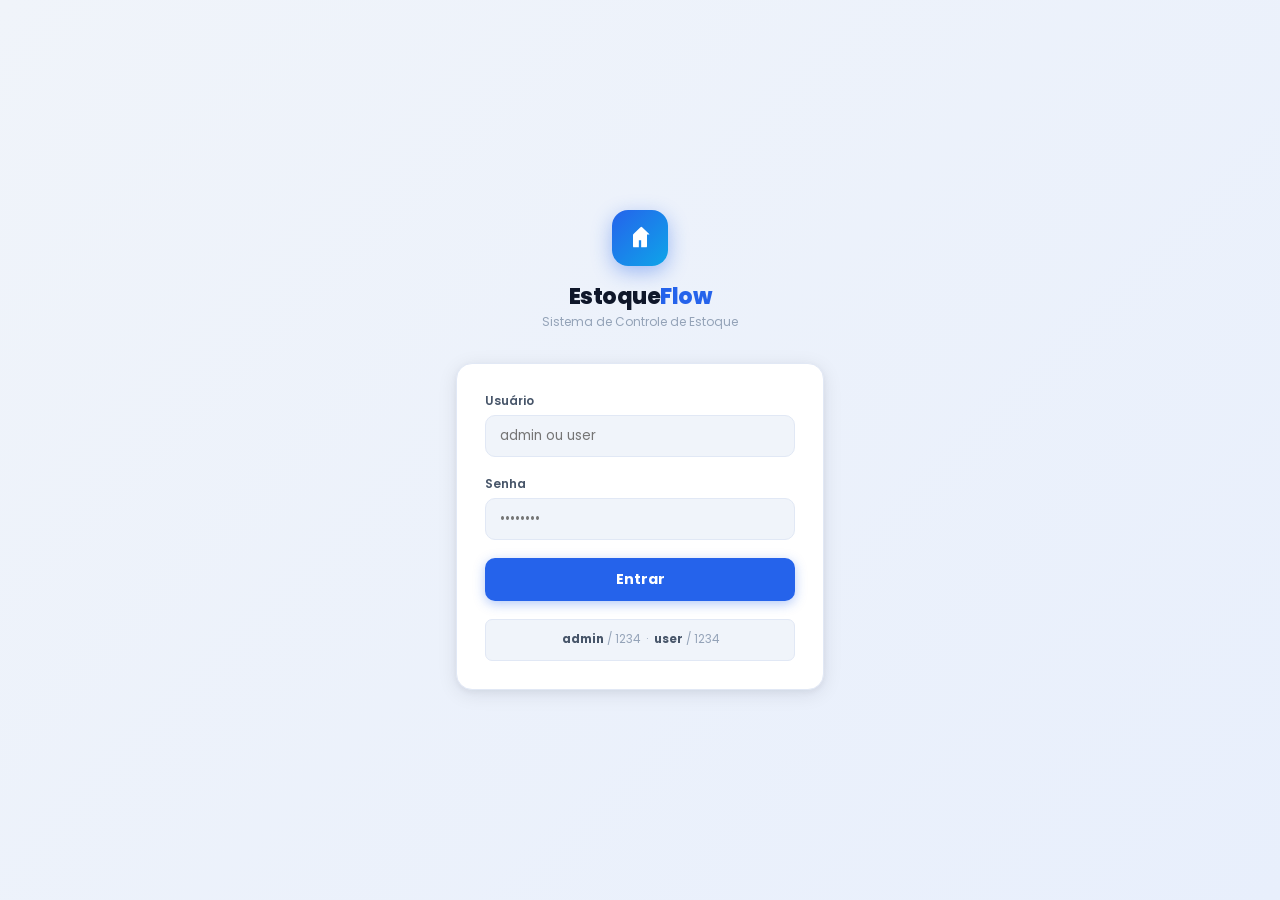
<file: index.html>
<!DOCTYPE html>
<html lang="pt-BR">
<head>
<meta charset="UTF-8"/>
<link rel="icon" href="data:image/svg+xml,<svg xmlns='http://www.w3.org/2000/svg' viewBox='0 0 100 100'><text y='.9em' font-size='90'>📦</text></svg>"/>
<meta name="viewport" content="width=device-width,initial-scale=1.0"/>
<title>Login · EstoqueFlow</title>
<link rel="preconnect" href="https://fonts.googleapis.com"/>
<link rel="preconnect" href="https://fonts.gstatic.com" crossorigin/>
<link href="https://fonts.googleapis.com/css2?family=Poppins:wght@300;400;500;600;700;800&display=swap" rel="stylesheet"/>
<script src="js/auth.js"></script>
<style>
:root{
  --bg:#f0f4fa;--surface:#fff;--border:#e1e8f5;--border-2:#d5dff0;
  --txt:#0f172a;--txt-2:#475569;--txt-3:#94a3b8;
  --accent:#2563eb;--accent-h:#1d4ed8;--accent-bg:#eff6ff;
  --red:#ef4444;--red-bg:#fef2f2;
  --sh-md:0 4px 20px rgba(15,23,42,.09),0 2px 6px rgba(15,23,42,.05);
  --r:16px;--r-sm:10px;--r-xs:7px;--font:'Poppins',sans-serif;--dur:.22s;
}
*,*::before,*::after{box-sizing:border-box;margin:0;padding:0}
html,body{height:100%;font-family:var(--font);background:var(--bg);color:var(--txt);font-size:13px;-webkit-font-smoothing:antialiased}
body{display:flex;align-items:center;justify-content:center;min-height:100vh;background:linear-gradient(135deg,#f0f4fa 0%,#e8effc 100%)}

.login-wrap{width:100%;max-width:400px;padding:16px}
.login-logo{display:flex;flex-direction:column;align-items:center;gap:14px;margin-bottom:32px}
.login-mark{width:56px;height:56px;border-radius:16px;background:linear-gradient(135deg,#2563eb 0%,#0ea5e9 100%);display:flex;align-items:center;justify-content:center;box-shadow:0 6px 20px rgba(37,99,235,.4)}
.login-mark svg{fill:#fff;width:28px;height:28px}
.login-title{font-size:22px;font-weight:800;letter-spacing:-.5px;text-align:center}
.login-title em{font-style:normal;color:var(--accent)}
.login-sub{font-size:12px;color:var(--txt-3);text-align:center}

.login-card{background:var(--surface);border:1px solid var(--border);border-radius:var(--r);padding:28px;box-shadow:var(--sh-md);display:flex;flex-direction:column;gap:18px}
.form-group{display:flex;flex-direction:column;gap:5px}
.form-label{font-size:12px;font-weight:600;color:var(--txt-2)}
.form-input{width:100%;padding:10px 14px;border:1.5px solid var(--border);border-radius:var(--r-sm);font-family:var(--font);font-size:13.5px;color:var(--txt);background:var(--bg);outline:none;transition:border-color var(--dur),box-shadow var(--dur)}
.form-input:focus{border-color:var(--accent);background:#fff;box-shadow:0 0 0 3px rgba(37,99,235,.12)}
.btn-login{width:100%;padding:11px;border:none;border-radius:var(--r-sm);background:var(--accent);color:#fff;font-family:var(--font);font-size:14px;font-weight:700;cursor:pointer;transition:all var(--dur);box-shadow:0 3px 12px rgba(37,99,235,.35)}
.btn-login:hover{background:var(--accent-h);box-shadow:0 5px 18px rgba(37,99,235,.45);transform:translateY(-1px)}
.btn-login:active{transform:translateY(0)}
#login-err{background:var(--red-bg);border:1px solid #fca5a5;border-radius:var(--r-xs);padding:10px 12px;color:#b91c1c;font-size:12.5px;display:none;align-items:center;gap:8px}
#login-err.show{display:flex}
#login-err svg{fill:var(--red);width:14px;height:14px;flex-shrink:0}
.login-hint{text-align:center;font-size:11.5px;color:var(--txt-3);background:var(--bg);border:1px solid var(--border);border-radius:var(--r-xs);padding:10px;line-height:1.7}
.login-hint strong{color:var(--txt-2)}
</style>
</head>
<body>
<div class="login-wrap">
  <div class="login-logo">
    <div class="login-mark">
      <svg viewBox="0 0 24 24"><path d="M20 8.94a1.07 1.07 0 0 0-.06-.27l-.09-.2-6-5.71a1 1 0 0 0-.09-.07 1 1 0 0 0-1.25 0l-.09.07-6 5.71a.68.68 0 0 0-.09.2 1.1 1.1 0 0 0-.06.27A1 1 0 0 0 6 9v10a1 1 0 0 0 1 1h4v-6h2v6h4a1 1 0 0 0 1-1V9a1 1 0 0 0 0-.06z"/></svg>
    </div>
    <div>
      <div class="login-title">Estoque<em>Flow</em></div>
      <div class="login-sub">Sistema de Controle de Estoque</div>
    </div>
  </div>

  <div class="login-card">
    <div id="login-err">
      <svg viewBox="0 0 24 24"><path d="M12 2C6.48 2 2 6.48 2 12s4.48 10 10 10 10-4.48 10-10S17.52 2 12 2zm1 15h-2v-2h2v2zm0-4h-2V7h2v6z"/></svg>
      <span id="login-err-msg">Erro.</span>
    </div>
    <div class="form-group">
      <label class="form-label" for="username">Usuário</label>
      <input class="form-input" type="text" id="username" placeholder="admin ou user" autocomplete="username"/>
    </div>
    <div class="form-group">
      <label class="form-label" for="password">Senha</label>
      <input class="form-input" type="password" id="password" placeholder="••••••••" autocomplete="current-password"/>
    </div>
    <button class="btn-login" id="btn-login" onclick="doLogin()">Entrar</button>
    <div class="login-hint">
      <strong>admin</strong> / 1234 &nbsp;·&nbsp; <strong>user</strong> / 1234
    </div>
  </div>
</div>
<script>
// Redirect se já logado
if (Auth.getSession()) window.location.href = 'dashboard.html';

function doLogin() {
  const u = document.getElementById('username').value.trim();
  const p = document.getElementById('password').value;
  const err = document.getElementById('login-err');
  const btn = document.getElementById('btn-login');
  err.classList.remove('show');
  btn.textContent = 'Entrando...';
  btn.disabled = true;
  setTimeout(() => {
    const res = Auth.login(u, p);
    if (res.ok) {
      window.location.href = 'dashboard.html';
    } else {
      document.getElementById('login-err-msg').textContent = res.error;
      err.classList.add('show');
      btn.textContent = 'Entrar';
      btn.disabled = false;
    }
  }, 300);
}
document.getElementById('password').addEventListener('keydown', e => { if (e.key === 'Enter') doLogin(); });
document.getElementById('username').addEventListener('keydown', e => { if (e.key === 'Enter') document.getElementById('password').focus(); });
</script>
</body>
</html>
</file>
